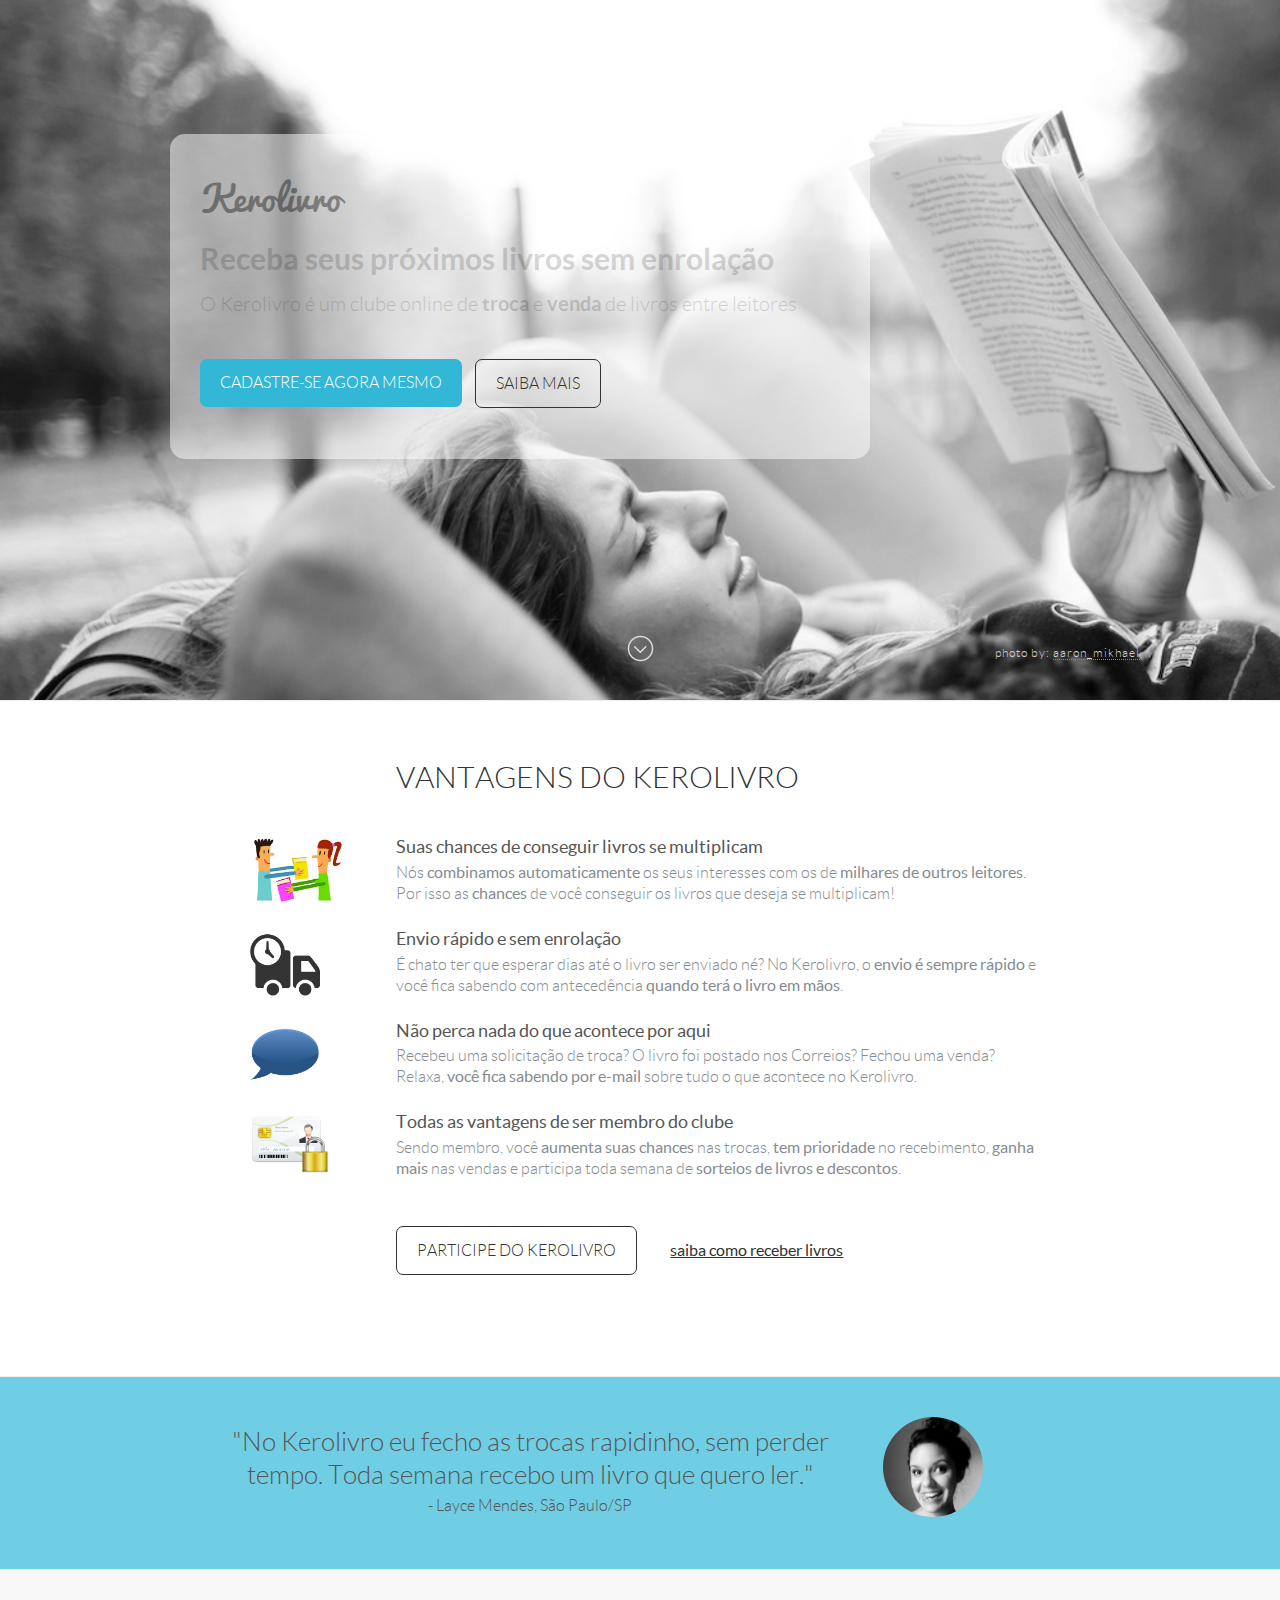
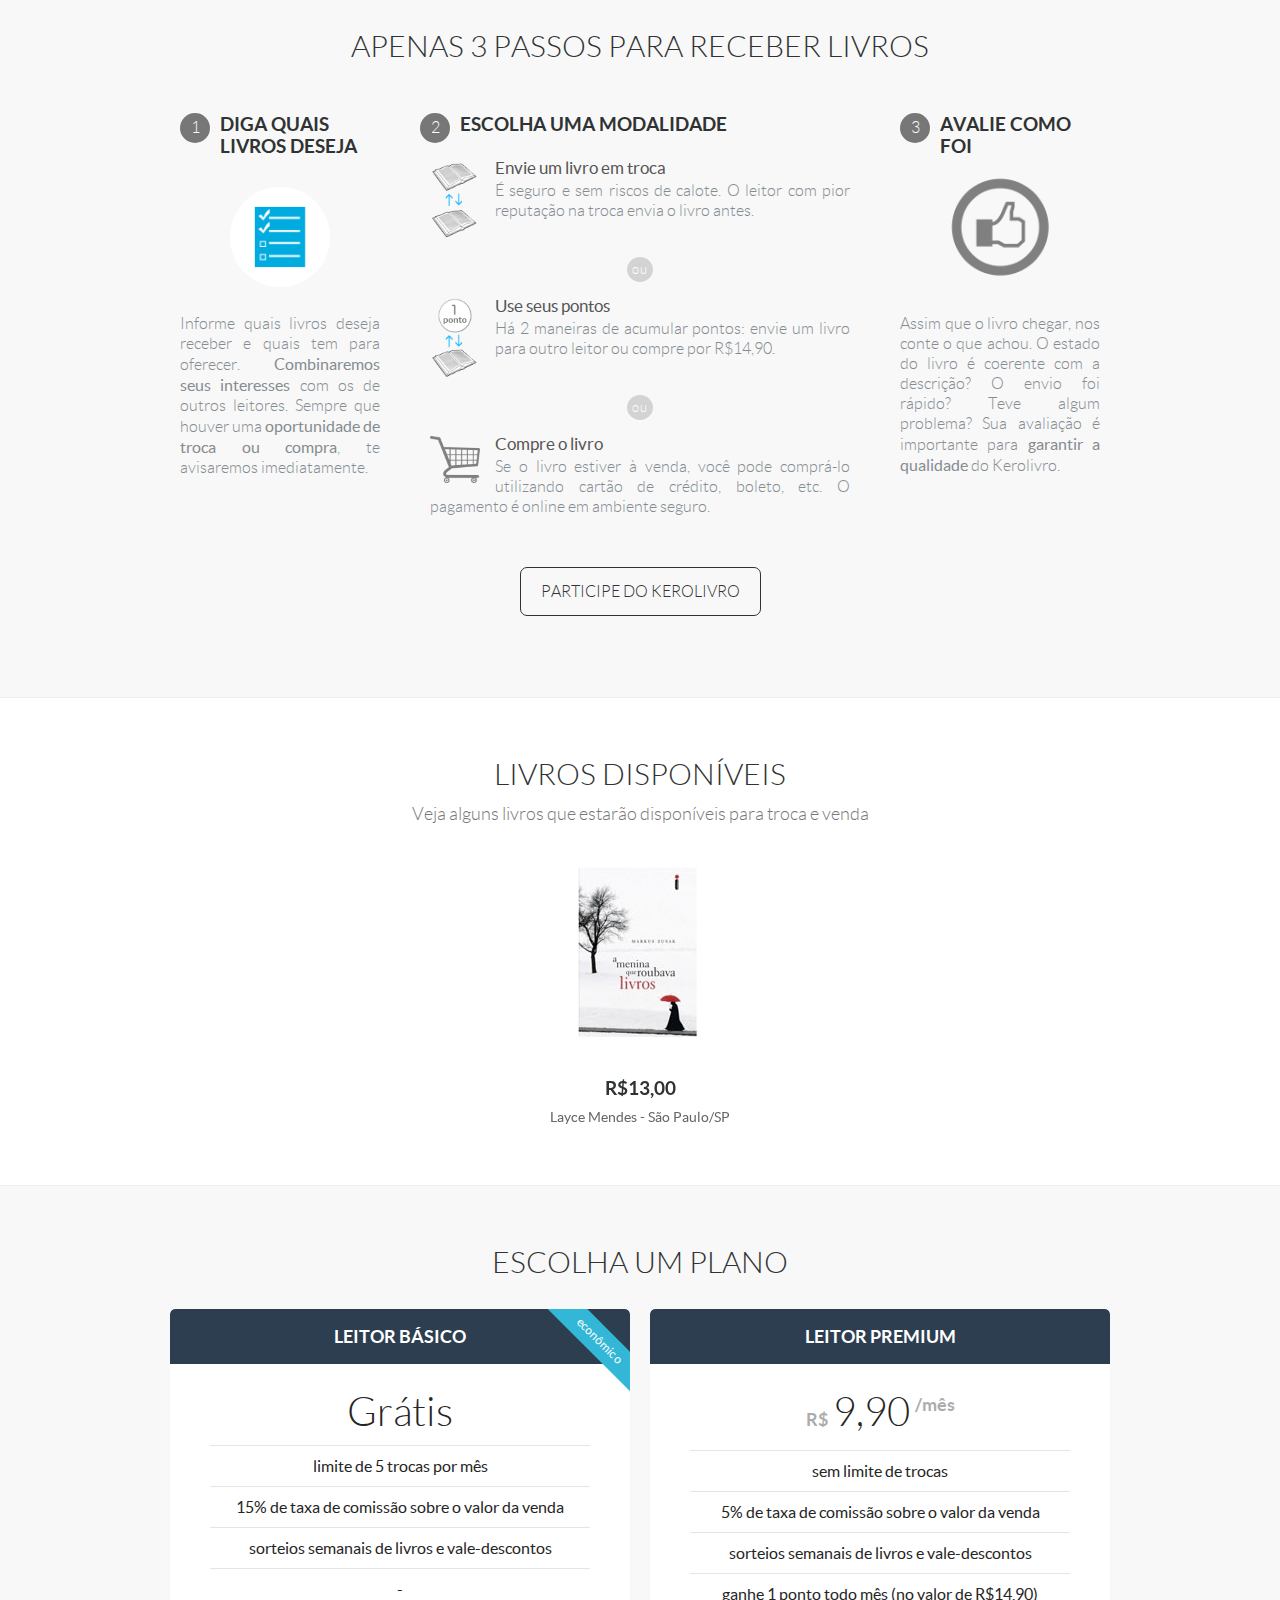
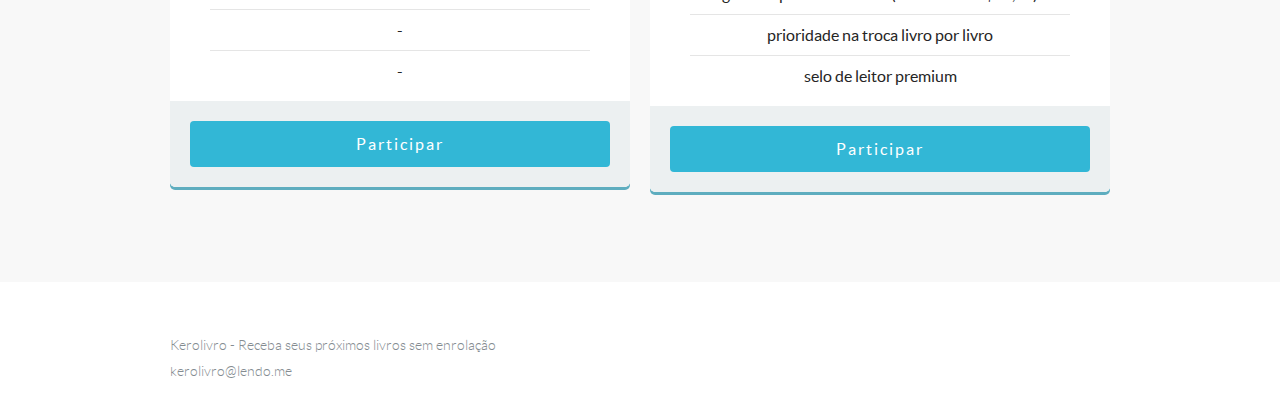
<file: index.html>
<!DOCTYPE html>
<!-- saved from url=(0037)http://www.baribal.be/appi/#container -->
<html lang="pt" itemscope="" itemtype="http://schema.org/Product"><!--<![endif]-->

    <head>
        <!-- Meta tags & title /-->
        <title>Kerolivro - Receba seus próximos livros sem enrolação</title>
        <meta http-equiv="Content-Type" content="text/html; charset=UTF-8">
        <meta charset="utf-8">
        <meta http-equiv="X-UA-Compatible" content="IE=edge,chrome=1">
        <meta name="description" content=".">
        <meta name="keywords" content="">
        <meta name="author" content="humans.txt">
        <meta name="viewport" content="width=device-width, initial-scale=1.0, maximum-scale=1">
        <meta property="og:image" content="http://kerolivro.lendo.me/image/fb-og-image.jpg"/>
        <meta property="og:image:type" content="image/jpeg">
        <meta property="og:image:width" content="545">
        <meta property="og:image:height" content="457">
        <meta property="og:description" content="O Kerolivro é um clube online de troca e venda de livros entre leitores. Cadastre-se já e receba os livros que quiser, quando quiser.">
        <meta property="og:locale" content="pt_BR">

        <!-- Favicon /-->
        <link rel="shortcut icon" href="image/favicon.png" type="image/x-icon"> <!-- Favicon /-->

        <!-- Stylesheets /-->
        <link rel="stylesheet" href="stylesheet/gumby.css">   <!-- Gumby Framework /-->
        <link rel="stylesheet" href="stylesheet/style.css">   <!-- Main stylesheet /-->
        <link rel="stylesheet" href="stylesheet/component.css"> <!-- Flexslider - Thumbs Icon /-->
        <link rel="stylesheet" href="stylesheet/dimmer.min.css">   <!-- Dimmer - Semantic UI /-->

        <script src="javascript/jquery.min.js"></script>
        <script id="twitter-wjs" src="javascript/widgets.js"></script>
        <script src="javascript/modernizr-2.6.2.min.js"></script>  <!-- Modernizr /-->
        <script src="javascript/dimmer.min.js" type="text/javascript"></script> <!-- Dimmer - Semantic UI -->
        <script type="application/javascript" src="javascript/jquery.ajaxchimp.js"></script>

        <!-- Start Mixpanel -->
        <script type="text/javascript">(function(e,b){if(!b.__SV){var a,f,i,g;window.mixpanel=b;b._i=[];b.init=function(a,e,d){function f(b,h){var a=h.split(".");2==a.length&&(b=b[a[0]],h=a[1]);b[h]=function(){b.push([h].concat(Array.prototype.slice.call(arguments,0)))}}var c=b;"undefined"!==typeof d?c=b[d]=[]:d="mixpanel";c.people=c.people||[];c.toString=function(b){var a="mixpanel";"mixpanel"!==d&&(a+="."+d);b||(a+=" (stub)");return a};c.people.toString=function(){return c.toString(1)+".people (stub)"};i="disable track track_pageview track_links track_forms register register_once alias unregister identify name_tag set_config people.set people.set_once people.increment people.append people.track_charge people.clear_charges people.delete_user".split(" ");
            for(g=0;g<i.length;g++)f(c,i[g]);b._i.push([a,e,d])};b.__SV=1.2;a=e.createElement("script");a.type="text/javascript";a.async=!0;a.src=("https:"===e.location.protocol?"https:":"http:")+'//cdn.mxpnl.com/libs/mixpanel-2.2.min.js';f=e.getElementsByTagName("script")[0];f.parentNode.insertBefore(a,f)}})(document,window.mixpanel||[]);
            mixpanel.init("c673c1d8ad22cead996324f8d053c80d");
        </script>
        <!-- End Mixpanel -->

        <!-- Start HeapAnalytics -->
        <script type="text/javascript">
            var heap=heap||[];heap.load=function(a){window._heapid=a;var b=document.createElement("script");b.type="text/javascript",b.async=!0,b.src=("https:"===document.location.protocol?"https:":"http:")+"//cdn.heapanalytics.com/js/heap.js";var c=document.getElementsByTagName("script")[0];c.parentNode.insertBefore(b,c);var d=function(a){return function(){heap.push([a].concat(Array.prototype.slice.call(arguments,0)))}},e=["identify","track"];for(var f=0;f<e.length;f++)heap[e[f]]=d(e[f])};
            heap.load("124514291");
        </script>
        <!-- End HeapAnalytics -->
    </head>

    <body>

        <!-- NAVIGATION ############################################### -->
		<!-- Mobile Menu -->
		<div class="mobile-menu">
			<section id="collapse" style="display: none;">
				<div class="row">
					<div class="mobile-menu-inner">
						<ul class="nav-mobile">
                    <li><a href="#vantagens" class="smooth-scroll">O Kerolivro</a></li>
                    <li><a href="#como-receber" class="smooth-scroll">Como receber livros</a></li>
                    <li><a href="#planos" class="smooth-scroll">Participar</a></li>
						</ul>
					</div>
				</div>
			</section>
			<a href="#" id="collapse-menu"><img src="image/menu.png" alt="MENU ICON"></a>
		</div>

		<!--  Desktop Menu -->
		<div class="cbp-af-header">
			<nav class="row">
				 <div id="logo">
                    <a href="#" style="font-family:'Pacifico'; font-size:32px;">
                        <!-- <img alt="Kerolivro" src="image/logotop.png"> -->
                        Kerolivro
                    </a>
                </div>
				<ul id="nav">
					<li><a href="#planos" class="smooth-scroll">Participar</a></li>
					<li><a href="#como-receber" class="smooth-scroll">Como receber livros</a></li>
					<li><a href="#vantagens" class="smooth-scroll">O Kerolivro</a></li>
				</ul>
			</nav>
		</div>
        <!-- END NAVIGATION ############################################### -->


        <!-- HEADER - VALUE PROPOSITION ############################################### -->
        <section id="header">

        	<div class="row text-right social-stuff">
        		<!--  Facebook Share Button-->
                <iframe src="like_button.html" style="width:200px; height:30px;" scrolling="no" frameborder="0" allowTransparency="true"></iframe>
        		<!-- Twitter Share Button -->
                <iframe  src="tweet_button.html" style="width: 120px; height: 30px;" scrolling="no" frameborder="0" allowtransparency="true">
                </iframe>
        	</div>

            <div class="row">
                <div class="nine columns">
                  	<!-- Logo -->
                  	<div class="fade1 logo">
                        <!-- <img src="image/logotop.png" alt="Logo"> -->
                        <h1>Kerolivro</h1>
                    </div>

                  	<!-- Value Proposition -->
                    <h2 class="fade2">
                        <strong>Receba seus próximos livros sem enrolação</strong>
            	        <div class="subheading">
                            O Kerolivro é um clube online de <strong>troca</strong> e <strong>venda</strong> de livros entre leitores
                            <br>
                        </div>
                    </h2>

                    <!-- Button-->
                    <div class="button-area">
                        <a id="btn-vp-to-planos" class="spinner_btn smooth-scroll" href="#planos">
                            <div class="default_state button2 blue">Cadastre-se agora mesmo</div>
                            <div class="hover_state button2 white">e garanta seu lugar</div>
                        </a>
                        <a id="btn-vp-to-vantagens" class="button smooth-scroll" href="#vantagens">
                            Saiba mais
                        </a>
                    </div>

                </div>
            </div>

            <div class="go-down desktop-only">
                    <a href="#vantagens" class="smooth-scroll">
                <div class="saiba-mais">
                        <img src="image/go-down.png" alt="saiba mais">
                </div>
                    </a>
            </div>
            <div class="photo-credits desktop-only">
                <p>photo by: <a href="http://www.flickr.com/photos/aaron_mikhael/" target="_blank">aaron_mikhael</a></p>
            </div>
        </section>
        <!-- END HEADER - VALUE PROPOSITION ############################################### -->


        <!-- BEGIN CONTAINER ############################################### -->
        <div id="container" class="container">

            <div id="vantagens" class="vantagens"></div> <!-- HERE IS THE DIV FOR SCROLLING EFFECT -->

            <!-- SECTION VANTAGENS ############################################### -->
            <section class="cbp-so-section vantagens">
                <div class="row">
                    <div class="one column"></div>
                    <div class="eleven columns">
                        <div class="row">
                            <div class="two columns"></div>
                            <div class="ten columns">
                                <h3>Vantagens do Kerolivro</h3>
                            </div>
                        </div>
                        <div class="clear"></div>
                        <div class="row">
                            <div class="two columns">
                                <img src="image/vantagens-chance.png" style="height:70px;">
                            </div>
                            <div class="nine columns lefted">
                                <ul>
                                    <li>
                                        <h5>Suas chances de conseguir livros se multiplicam</h5>
                                        <p>Nós <b>combinamos automaticamente</b> os seus interesses com os de <b>milhares de outros leitores</b>. Por isso as <b>chances</b> de você conseguir os livros que deseja se multiplicam!</p>
                                    </li>
                                </ul>
                            </div>
                        </div>
                        <div class="row">
                            <div class="two columns">
                                <img src="image/vantagens-envio.ico" style="height:70px;">
                            </div>
                            <div class="nine columns lefted">
                                <ul>
                                    <li>
                                        <h5>Envio rápido e sem enrolação</h5>
                                        <p>É chato ter que esperar dias até o livro ser enviado né? No Kerolivro, o <b>envio é sempre rápido</b> e você fica sabendo com antecedência <b>quando terá o livro em mãos</b>. </p>
                                    </li>
                                </ul>
                            </div>
                        </div>
                        <div class="row">
                            <div class="two columns">
                                <img src="image/vantagens-notificacao.png" style="height:70px;">
                            </div>
                            <div class="nine columns lefted">
                                <ul>
                                    <li>
                                        <h5>Não perca nada do que acontece por aqui</h5>
                                        <p>Recebeu uma solicitação de troca? O livro foi postado nos Correios? Fechou uma venda? Relaxa, <b>você fica sabendo por e-mail</b> sobre tudo o que acontece no Kerolivro.</p>
                                    </li>
                                </ul>
                            </div>
                        </div>
                        <div class="row last">
                            <div class="two columns">
                                <img src="image/vantagens-membro.png" style="height:80px; position:relative; top:-10px;">
                            </div>
                            <div class="nine columns lefted">
                                <ul>
                                    <li>
                                        <h5>Todas as vantagens de ser membro do clube</h5>
                                        <p>Sendo membro, você <b>aumenta suas chances</b> nas trocas, <b>tem prioridade</b> no recebimento, <b>ganha mais</b> nas vendas e participa toda semana de <b>sorteios de livros e descontos</b>.</p>
                                    </li>
                                </ul>
                            </div>
                        </div>
                        <div class="row">
                            <div class="two columns"></div>
                            <div class="eight columns lefted">
                                <a id="btn-vantagens-to-planos" class="button smooth-scroll" href="#planos">Participe do Kerolivro</a>
                                <a class="secondary-action smooth-scroll desktop-only" href="#como-receber"> saiba como receber livros</a>
                            </div>
                        </div>
                    </div>
                </div>
            </section>

<!--             <section class="cbp-so-section vantagens">
                <div class="row">
                    <div class="twelve columns centered">
                        <h3>O Kerolivro</h3>
                        <p class="lead">
                            O Kerolivro é um clube de troca e venda de livros usados entre leitores.
                            <br>
                            Veja algumas das vantagens que você só encontra aqui:
                        </p>

                        <div class="hi-icon-wrap hi-icon-effect-9 hi-icon-effect-9b">
                            <ul class="four_up tiles centered hi-icon-effect-9 hi-icon-effect-9b">
                                <li>
                                    <a class="hi-icon hi-icon-contract">Chances reais</a>
                                    <div class="clear"></div>
                                    <h4>Maior chance de conseguir livros</h4>
                                    <p>
                                        Nós combinamos os seus interesses com os de <b>milhares de outros leitores</b>. É tudo automático. Por isso as <b>chances</b> de você conseguir os livros que deseja <b>se multiplicam</b>!
                                    </p>
                                </li>
                                <li>
                                    <a class="hi-icon hi-icon-clock">Sem enrolação</a>
                                    <div class="clear"></div>
                                    <h4>Receba rápido e sem enrolação</h4>
                                    <p>
                                        É chato ter que esperar dias até o livro ser enviado né? No Kerolivro, o <b>envio é mais rápido</b> e você fica sabendo com antecedência <b>quando terá o livro em mãos</b>.
                                    </p>
                                </li>
                                <li>
                                    <a class="hi-icon hi-icon-mail">Notificações</a>
                                    <div class="clear"></div>
                                    <h4>Seja notificado sobre tudo</h4>
                                    <p>
                                        Recebeu uma solicitação de troca? O livro foi postado nos Correios? Fechou uma venda? Relaxa, <b>você fica sabendo por e-mail</b> sobre tudo o que acontece no Kerolivro.
                                    </p>
                                </li>
                                <li>
                                    <a class="hi-icon hi-icon-star">Clube</a>
                                    <div class="clear"></div>
                                    <h4>Todas as vantagens de um clube</h4>
                                    <p>
                                        Sendo membro, você <b>aumenta suas chances</b> nas trocas, <b>tem prioridade</b> no recebimento, <b>ganha mais dinheiro</b> nas vendas e participa automaticamente de <b>sorteios semanais de prêmios</b>.
                                    </p>
                                </li>
                            </ul>
                        </div>
                    </div>
                </div>
            </section> -->
            <!-- END SECTION VANTAGENS ############################################### -->


            <!-- LITTLE TEXT JOIN US SECTION ############################################### -->
            <section id="testimonial">
                <div class="row">
                    <div class="eleven columns centered">
                        <div class="nine columns">
                            <h2>"No Kerolivro eu fecho as trocas rapidinho, sem perder tempo. Toda semana recebo um livro que quero ler."</h2>
                            <p>- Layce Mendes, São Paulo/SP</p>
                        </div>
                        <div class="two columns">
                            <img src="image/testimonial-layce.jpg" />
                        </div>
                    </div>
                </div>
            </section>
            <!-- END LITTLE TEXT JOIN US SECTION ############################################### -->


            <!-- SECTION COMO CONSEGUIR ############################################### -->
            <section class="cbp-so-section como-receber" id="como-receber">
                <div class="row">
                    <div class="twelve columns centered">
                        <h3>Apenas 3 passos para receber livros</h3>
                        <!-- <p class="lead">É simples, são apenas 3 passos para receber um livro:</p> -->
                    </div>
                </div>
                <div class="row passos">
                    <div class="three columns">
                        <div class="header">
                            <div class="numero">1</div>
                            <h4>Diga quais livros deseja</h4>
                        </div>
                        <div class="content">
                            <img src="image/list.png" style="margin:10px 0;width:100px;">
                            <p>Informe quais livros deseja receber e quais tem para oferecer. <b>Combinaremos seus interesses</b> com os de outros leitores. Sempre que houver uma <b>oportunidade de troca ou compra</b>, te avisaremos imediatamente.</p>
                        </div>
                    </div>
                    <div class="six columns">
                        <div class="header">
                            <div class="numero">2</div>
                            <h4>Escolha uma modalidade</h4>
                        </div>
                        <div class="content modalidades">
                            <div class="row">
                                <!-- <p style="margin-top:10px;">Existem 3 formas de receber um livro:</p> -->
                                <img src="image/troca-livro.png" style="height: 80px; width: 50px">
                                <h5>Envie um livro em troca</h5>
                                <p>É seguro e sem riscos de calote. O leitor com pior reputação na troca envia o livro antes.</p>
                            </div>
                            <div class="row separador">
                                <a>ou</a>
                            </div>
                            <div class="row">
                                <img src="image/troca-ponto.png" style="height: 80px; width: 50px">
                                <h5>Use seus pontos</h5>
                                <p>Há 2 maneiras de acumular pontos: envie um livro para outro leitor ou compre por R$14,90.</p>
                            </div>
                            <div class="row separador">
                                <a>ou</a>
                            </div>
                            <div class="row">
                                <img src="image/compra.png" style="width: 50px">
                                <h5>Compre o livro</h5>
                                <p>Se o livro estiver à venda, você pode comprá-lo utilizando cartão de crédito, boleto, etc. O pagamento é online em ambiente seguro.</p>
                            </div>
                        </div>
                    </div>
                    <div class="three columns">
                        <div class="header">
                            <div class="numero">3</div>
                            <h4>Avalie como foi</h4>
                        </div>
                        <div class="content">
                            <img src="image/like.png" style="position: relative; top:-10px;">
                            <p>Assim que o livro chegar, nos conte o que achou. O estado do livro é coerente com a descrição? O envio foi rápido? Teve algum problema? Sua avaliação é importante para <b>garantir a qualidade</b> do Kerolivro.</p>
                        </div>
                    </div>
                </div>
                <div class="clear"></div>
                <div class="row">
                    <div class="twelve columns centered">
                        <a id="btn-como-receber-to-planos" class="button smooth-scroll" href="#planos">Participe do Kerolivro</a>
                    </div>
                </div>
            </section>
            <!-- END SECTION COMO CONSEGUIR ############################################### -->



            <!-- SECTION - MOCKUPS ############################################### -->
            <section id="mockup">
                <div class="row">
                    <div class="twelve columns centered">
                        <h3>Livros disponíveis</h3>
                        <p class="lead">Veja alguns livros que estarão disponíveis para troca e venda</p>

                        <div class="testblock">
                            <div class="testimg">
                                <div class="flexslider" id="slider1">
                                    <ul class="slides">
                                        <li class="flex-active-slide">
                                            <img src="image/covers/1.jpg" alt="">
                                        </li>
                                        <li>
                                            <img src="image/covers/2.jpg" alt="">
                                        </li>
                                        <li>
                                            <img src="image/covers/3.jpg" alt="">
                                        </li>
                                        <li>
                                            <img src="image/covers/4.jpg" alt="">
                                        </li>
                                        <li>
                                            <img src="image/covers/5.jpg" alt="">
                                        </li>
                                        <li>
                                            <img src="image/covers/6.jpg" alt="">
                                        </li>
                                        <li>
                                            <img src="image/covers/7.jpg" alt="">
                                        </li>
                                        <li>
                                            <img src="image/covers/8.jpg" alt="">
                                        </li>
                                        <li>
                                            <img src="image/covers/9.jpg" alt="">
                                        </li>
                                        <li>
                                            <img src="image/covers/10.jpg" alt="">
                                        </li>
                                        <li>
                                            <img src="image/covers/11.jpg" alt="">
                                        </li>
                                        <li>
                                            <img src="image/covers/12.jpg" alt="">
                                        </li>
                                        <li>
                                            <img src="image/covers/13.jpg" alt="">
                                        </li>
                                        <li>
                                            <img src="image/covers/14.jpg" alt="">
                                        </li>
                                    </ul>
                                </div>
                            </div>

                            <div class="testtext">
                                <div class="flexslider" id="slider2">

                                    <div class="flex-viewport">
                                        <ul class="slides">
                                            <li class="clone">
                                                <h4 class="testtitle">R$13,00</h4>
                                                <div class="testsub">Layce Mendes - São Paulo/SP</div>
                                            </li>
                                            <li>
                                                <h4 class="testtitle">troca ou R$12,00</h4>
                                                <div class="testsub">Maira Lima - Campinas/SP</div>
                                            </li>
                                            <li>
                                                <h4 class="testtitle">R$32,00</h4>
                                                <div class="testsub">Elaine Souza - Curitiba/PR</div>
                                            </li>
                                            <li>
                                                <h4 class="testtitle">troca</h4>
                                                <div class="testsub">Rodrigo Saito - Santos/SP</div>
                                            </li>
                                            <li>
                                                <h4 class="testtitle">troca ou R$12,00</h4>
                                                <div class="testsub">Adriana Alves - Niterói/RJ</div>
                                            </li>
                                            <li>
                                                <h4 class="testtitle">R$18,00</h4>
                                                <div class="testsub">Danillo Souza - Porto Alegre/RS</div>
                                            </li>
                                            <li>
                                                <h4 class="testtitle">troca</h4>
                                                <div class="testsub">Mauro Kobayashi - São Paulo/SP</div>
                                            </li>
                                            <li>
                                                <h4 class="testtitle">troca ou R$10,00</h4>
                                                <div class="testsub">Fabiana Ambrósio - Fortaleza/CE</div>
                                            </li>
                                            <li>
                                                <h4 class="testtitle">troca</h4>
                                                <div class="testsub">Daniel Fonseca - Belo Horizonte/MG</div>
                                            </li>
                                            <li>
                                                <h4 class="testtitle">troca ou R$15,00</h4>
                                                <div class="testsub">Gabriela Corrêa - Rio de Janeiro/RJ</div>
                                            </li>
                                            <li>
                                                <h4 class="testtitle">troca</h4>
                                                <div class="testsub">Tânia Cristina - Brasília/DF</div>
                                            </li>
                                            <li>
                                                <h4 class="testtitle">R$18,00</h4>
                                                <div class="testsub">Bruna Gomes - Maringá/PR</div>
                                            </li>
                                            <li>
                                                <h4 class="testtitle">troca</h4>
                                                <div class="testsub">William Miranda - Salvador/BA</div>
                                            </li>
                                            <li>
                                                <h4 class="testtitle">troca ou R$14,00</h4>
                                                <div class="testsub">Kely Nagipe - Belém/PA</div>
                                            </li>
                                        </ul>
                                    </div>
                                    <ul class="flex-direction-nav">
                                        <li>
                                            <a class="flex-prev" href="http://www.baribal.be/appi/#">Anterior</a>
                                        </li>
                                        <li>
                                            <a class="flex-next" href="http://www.baribal.be/appi/#">Próximo</a>
                                        </li>
                                    </ul>
                                </div>
                            </div>
                        </div>
                    </div> <!-- Columns end -->
                </div> <!-- Row end -->
            </section>
            <!-- END TESTIMONIALES SECTION ############################################### -->


            <!-- SECTION PLANOS ############################################### -->
            <section id="planos" class="cbp-so-section planos">
            	<div class="row">
                    <div class="twelve columns centered">
                        <h3>Escolha um plano</h3>
                    </div>
                </div>
                <div class="row">
            		<div class="six columns">
                        <div class="pricing_block">
                            <div class="best">econômico</div>
                            <div class="pricing_header">
                                <h4>Leitor básico</h4>
                            </div>
                            <div class="pricing">
                                <p class="price">
                                    <!-- <span class="currency">R$</span>4,90<span class="mothers">/mês</span> -->
                                    Grátis
                                </p>
                                <!-- <p class="price_sub">gratuito para conhecer</p> -->
                            </div>
                            <ul class="desc-prices">
                                <li>limite de 5 trocas por mês</li>
                                <li>15% de taxa de comissão sobre o valor da venda</li>
                                <li>sorteios semanais de livros e vale-descontos</li>
                                <li class="desktop-only">-</li>
                                <li class="desktop-only">-</li>
                                <li class="desktop-only">-</li>
                            </ul>
                            <div class="botton_list">
                                <a id="call-to-action-basico" class="btn btn-default botton_link">Participar</a>
                            </div>
                        </div>
                    </div>
                    <div class="six columns">
                        <div class="pricing_block">
                            <div class="pricing_header">
                                <h4>Leitor premium</h4>
                            </div>
                            <div class="pricing">
                                <p class="price">
                                    <span class="currency">R$</span>9,90<span class="mothers">/mês</span>
                                </p>
                                <!-- <p class="price_sub">é o preço de um hot-dog</p> -->
                            </div>
                            <ul class="desc-prices">
                                <li>sem limite de trocas</li>
                                <li>5% de taxa de comissão sobre o valor da venda</li>
                                <li>sorteios semanais de livros e vale-descontos</li>
                                <li>ganhe 1 ponto todo mês (no valor de R$14,90)</li>
                                <li>prioridade na troca livro por livro</li>
                                <li>selo de leitor premium</li>
                            </ul>
                            <div class="botton_list">
                                <a id="call-to-action-premium" class="btn btn-default botton_link">Participar</a>
                            </div>
                        </div>
                    </div>
                </div>

                <div class="ui page dimmer">
                    <div class="content">
                        <div class="row center" id="dimmer-subscription">
                            <div class="six columns centered">
                                <h2>
                                    Informe o seu e-mail para participar do Kerolivro
                                </h2>

                                <!-- Begin MailChimp Signup Form -->
                                <form id="mc-embedded-subscribe-form" class="call-to-action-form">
                                    <input type="email" id="mce-EMAIL" name="EMAIL" class="email" placeholder="Seu e-mail">
                                    <!-- do not remove this or risk form bot signups-->
                                    <div style="position: absolute; left: -5000px;">
                                        <input type="text" name="b_f57b68c75f9b145d89a30c396_45d8a9988c" value="">
                                    </div>
                                    <input type="submit" id="mc-embedded-subscribe" class="signup" value="Participar">
                                    <input type="hidden" id="chosen-plan" name="PLAN" value="">
                                </form>
                                <!-- End MailChimp Signup Form -->

                                <small class="no-spam">Nós não gostamos de spam, portanto não enviaremos e-mails sem sua permissão.</small>
                            </div>
                            <div class="close-dimmer">
                                <img src="image/button-close.png">
                            </div>
                        </div>
                        <div class="row center" id="dimmer-confirmation" style="display:none;">
                            <div class="six columns centered">
                                <h2>Enviamos um e-mail de confirmação para você.</h2>
                                <div class="clear"></div>
                                <p>O Kerolivro está saindo do forno! Assim que estivermos no ar, você receberá um convite em primeira-mão para começar receber os livros que quiser.</p>
                                <div class="clear"></div>
                                <!--  Facebook Share Button-->
                                <iframe src="like_button.html" style="width:200px; height:30px;" scrolling="no" frameborder="0" allowTransparency="true"></iframe>
                            </div>
                            <div class="close-dimmer">
                                <img src="image/button-close.png">
                            </div>
                        </div>
                    </div>
                </div>

            </section>
            <!-- END SECTION NOSSOS PLANOS ############################################### -->


            <!-- FOOTER SECTION ############################################### -->
            <section id="footer">
            	<div class="row">

            		<!-- Text from left -->
            		<div class="seven columns pull_left text-stuff">
            			<p>
                            <!-- Nós <img src="image/withlove.png" alt="With Love"> livros usados<br> -->
                            Kerolivro - Receba seus próximos livros sem enrolação
                            <br>
                            kerolivro@lendo.me
                        </p>
                    </div>

            		<!-- Footer Navigation -->
                    <div class="five columns text-right social-stuff">
                        <!--  Facebook Share Button-->
                        <iframe src="like_button.html" style="width:200px; height:30px;" scrolling="no" frameborder="0" allowTransparency="true"></iframe>
                        <!-- Twitter Share Button -->
                        <iframe  src="tweet_button.html" style="width: 120px; height: 30px;" scrolling="no" frameborder="0" allowtransparency="true">
                        </iframe>
                    </div>
            	</div>

            </section>
            <!-- END FOOTER SECTION ############################################### -->


        </div> <!-- end of container -->


          <!-- Grab Google CDN's jQuery, fall back to local if offline -->
          <script>window.jQuery || document.write('<script src="js/jquery-1.9.1.min.js"><\/script>')</script>
          <script src="javascript/main.js" type="text/javascript"></script> <!-- Main Javascript File -->
          <script src="javascript/plugins.js" type="text/javascript"></script> <!--Plugins File -->
          <script src="javascript/cbpScroller.js" type="text/javascript"></script> <!-- Scroll from left & right -->
          <script src="javascript/classie.js" type="text/javascript"></script> <!-- Scroll from left & right -->
          <script src="javascript/jquery.scrollto.js" type="text/javascript"></script> <!-- ScrollTo for Button -->
          <script src="javascript/jquery.parallax-1.1.3.js" type="text/javascript"></script> <!-- Parallax -->
          <script src="javascript/jquery.flexslider.js" type="text/javascript"></script> <!-- FlexSlider -->
          <script type="application/javascript" src="javascript/jquery.cookie.js"></script><!-- JQuery Cookie -->


        </body>
</html>
</file>
<file: stylesheet/gumby.css>
@charset "UTF-8";
/*
* Gumby Framework Version 2.0
* ---------------------------
* Follow @gumbycss on twitter and spread the love.
* We worked super hard on making this awesome and released it to the web.
* All we ask is you leave this intact. #gumbyisawesome
*
* http://www.gumbyframework.com/
*/
html, body, div, span, applet, object, iframe, h1, h2, h3, h4, h5, h6, p, blockquote, pre, a, abbr, acronym, address, big, cite, code, del, dfn, em, img, ins, kbd, q, s, samp, small, strike, strong, sub, sup, tt, var, b, u, i, center, dl, dt, dd, ol, ul, li, fieldset, form, label, legend, table, caption, tbody, tfoot, thead, tr, th, td, article, aside, canvas, details, embed, figure, figcaption, footer, header, hgroup, menu, nav, output, ruby, section, summary, time, mark, audio, video { margin: 0; padding: 0; border: 0; font: inherit; font-size: 100%; vertical-align: baseline; }

html { line-height: 1; }

ol, ul { list-style: none; }

table { border-collapse: collapse; border-spacing: 0; }

caption, th, td { text-align: left; font-weight: normal; vertical-align: middle; }

q, blockquote { quotes: none; }
q:before, q:after, blockquote:before, blockquote:after { content: ""; content: none; }

a img { border: none; }

article, aside, details, figcaption, figure, footer, header, hgroup, menu, nav, section, summary { display: block; }

* html { font-size: 100%; }

html { font-size: 16px; line-height: 1.625em; }

html * { -webkit-box-sizing: border-box; -moz-box-sizing: border-box; box-sizing: border-box; }

body { background: white; color: #555555; position: relative; }
@media only screen and (max-width: 767px) { body { -webkit-text-size-adjust: none; -ms-text-size-adjust: none; width: 100%; min-width: 0; } }

html, body { height: 100%; min-height: 100%;  }

.ie9 { font-family: "Open Sans"; }
.ie9 * { font-family: "Open Sans"; }

.hide { display: none; }

.hide.active, .show { display: block; }

.fixed { position: fixed; }
.fixed.pinned { position: absolute; }
@media only screen and (max-width: 768px) { .fixed { position: relative !important; top: auto !important; left: auto !important; } }

.unfixed { position: relative !important; top: auto !important; left: auto !important; }

.text-center { text-align: center; }

.text-left { text-align: left; }

.text-right { text-align: right; }

/*=================================================
 +++ LE GRID +++ A Responsive Grid -- Gumby defaults to a standard 960 grid, but you can change it to whatever you'd like.
 ==================================================*/
/*.container { padding: 0px $gutter-in-px;
}*/
.row { width: 100%; max-width: 940px; min-width: 320px; margin: 0 auto;  }
@media only screen and (max-width: 960px) { .row { padding: 0 20px; } }
.row .row { min-width: 0px; }
@media only screen and (max-width: 960px) { .row .row { padding: 0; } }

/* To fix the grid into a different size, set max-width to your desired width */
.column, .columns { margin-left: 2.12766%; float: left; min-height: 1px; -webkit-box-sizing: border-box; -moz-box-sizing: border-box; box-sizing: border-box; }

.column:first-child, .columns:first-child, .alpha { margin-left: 0px; }

.column.omega, .columns.omega { float: right; }

/* Column Classes */
.row .one.column { width: 6.38298%; }
.row .one.columns { width: 6.38298%; }
.row .two.columns { width: 14.89362%; }
.row .three.columns { width: 23.40426%; }
.row .four.columns { width: 31.91489%; }
.row .five.columns { width: 40.42553%; }
.row .six.columns { width: 48.93617%; }
.row .seven.columns { width: 57.44681%; }
.row .eight.columns { width: 65.95745%; }
.row .nine.columns { width: 74.46809%; }
.row .ten.columns { width: 82.97872%; }
.row .eleven.columns { width: 91.48936%; }
.row .twelve.columns { width: 100%; }

/* Push Classes */
.row .push_one { margin-left: 10.6383%; }
.row .push_one:first-child { margin-left: 8.51064%; }
.row .push_two { margin-left: 19.14894%; }
.row .push_two:first-child { margin-left: 17.02128%; }
.row .push_three { margin-left: 27.65957%; }
.row .push_three:first-child { margin-left: 25.53191%; }
.row .push_four { margin-left: 36.17021%; }
.row .push_four:first-child { margin-left: 34.04255%; }
.row .push_five { margin-left: 44.68085%; }
.row .push_five:first-child { margin-left: 42.55319%; }
.row .push_six { margin-left: 53.19149%; }
.row .push_six:first-child { margin-left: 51.06383%; }
.row .push_seven { margin-left: 61.70213%; }
.row .push_seven:first-child { margin-left: 59.57447%; }
.row .push_eight { margin-left: 70.21277%; }
.row .push_eight:first-child { margin-left: 68.08511%; }
.row .push_nine { margin-left: 78.7234%; }
.row .push_nine:first-child { margin-left: 76.59574%; }
.row .push_ten { margin-left: 87.23404%; }
.row .push_ten:first-child { margin-left: 85.10638%; }
.row .push_eleven { margin-left: 95.74468%; }
.row .push_eleven:first-child { margin-left: 93.61702%; }

/* Centered Classes */
.row .one.centered { margin-left: 46.80851%; }
.row .two.centered { margin-left: 42.55319%; }
.row .three.centered { margin-left: 38.29787%; }
.row .four.centered { margin-left: 34.04255%; }
.row .five.centered { margin-left: 29.78723%; }
.row .six.centered { margin-left: 25.53191%; }
.row .seven.centered { margin-left: 21.2766%; }
.row .eight.centered { margin-left: 17.02128%; }
.row .nine.centered { margin-left: 12.76596%; }
.row .ten.centered { margin-left: 8.51064%; }
.row .eleven.centered { margin-left: 4.25532%; }

/* Hybrid Grid Columns */
.sixteen.colgrid .row .one.column { width: 4.25532%; }
.sixteen.colgrid .row .one.columns { width: 4.25532%; }
.sixteen.colgrid .row .two.columns { width: 10.6383%; }
.sixteen.colgrid .row .three.columns { width: 17.02128%; }
.sixteen.colgrid .row .four.columns { width: 23.40426%; }
.sixteen.colgrid .row .five.columns { width: 29.78723%; }
.sixteen.colgrid .row .six.columns { width: 36.17021%; }
.sixteen.colgrid .row .seven.columns { width: 42.55319%; }
.sixteen.colgrid .row .eight.columns { width: 48.93617%; }
.sixteen.colgrid .row .nine.columns { width: 55.31915%; }
.sixteen.colgrid .row .ten.columns { width: 61.70213%; }
.sixteen.colgrid .row .eleven.columns { width: 68.08511%; }
.sixteen.colgrid .row .twelve.columns { width: 74.46809%; }
.sixteen.colgrid .row .thirteen.columns { width: 80.85106%; }
.sixteen.colgrid .row .fourteen.columns { width: 87.23404%; }
.sixteen.colgrid .row .fifteen.columns { width: 93.61702%; }
.sixteen.colgrid .row .sixteen.columns { width: 100%; }

/* Hybrid Push Classes */
.sixteen.colgrid .row .push_one { margin-left: 8.51064%; }
.sixteen.colgrid .row .push_one:first-child { margin-left: 6.38298%; }
.sixteen.colgrid .row .push_two { margin-left: 14.89362%; }
.sixteen.colgrid .row .push_two:first-child { margin-left: 12.76596%; }
.sixteen.colgrid .row .push_three { margin-left: 21.2766%; }
.sixteen.colgrid .row .push_three:first-child { margin-left: 19.14894%; }
.sixteen.colgrid .row .push_four { margin-left: 27.65957%; }
.sixteen.colgrid .row .push_four:first-child { margin-left: 25.53191%; }
.sixteen.colgrid .row .push_five { margin-left: 34.04255%; }
.sixteen.colgrid .row .push_five:first-child { margin-left: 31.91489%; }
.sixteen.colgrid .row .push_six { margin-left: 40.42553%; }
.sixteen.colgrid .row .push_six:first-child { margin-left: 38.29787%; }
.sixteen.colgrid .row .push_seven { margin-left: 46.80851%; }
.sixteen.colgrid .row .push_seven:first-child { margin-left: 44.68085%; }
.sixteen.colgrid .row .push_eight { margin-left: 53.19149%; }
.sixteen.colgrid .row .push_eight:first-child { margin-left: 51.06383%; }
.sixteen.colgrid .row .push_nine { margin-left: 59.57447%; }
.sixteen.colgrid .row .push_nine:first-child { margin-left: 57.44681%; }
.sixteen.colgrid .row .push_ten { margin-left: 65.95745%; }
.sixteen.colgrid .row .push_ten:first-child { margin-left: 63.82979%; }
.sixteen.colgrid .row .push_eleven { margin-left: 72.34043%; }
.sixteen.colgrid .row .push_eleven:first-child { margin-left: 70.21277%; }
.sixteen.colgrid .row .push_twelve { margin-left: 78.7234%; }
.sixteen.colgrid .row .push_twelve:first-child { margin-left: 76.59574%; }
.sixteen.colgrid .row .push_thirteen { margin-left: 85.10638%; }
.sixteen.colgrid .row .push_thirteen:first-child { margin-left: 82.97872%; }
.sixteen.colgrid .row .push_fourteen { margin-left: 91.48936%; }
.sixteen.colgrid .row .push_fourteen:first-child { margin-left: 89.3617%; }
.sixteen.colgrid .row .push_fifteen { margin-left: 97.87234%; }
.sixteen.colgrid .row .push_fifteen:first-child { margin-left: 95.74468%; }

/* Hybrid Centered Classes */
.sixteen.colgrid .row .one.centered { margin-left: 47.87234%; }
.sixteen.colgrid .row .two.centered { margin-left: 44.68085%; }
.sixteen.colgrid .row .three.centered { margin-left: 41.48936%; }
.sixteen.colgrid .row .four.centered { margin-left: 38.29787%; }
.sixteen.colgrid .row .five.centered { margin-left: 35.10638%; }
.sixteen.colgrid .row .six.centered { margin-left: 31.91489%; }
.sixteen.colgrid .row .seven.centered { margin-left: 28.7234%; }
.sixteen.colgrid .row .eight.centered { margin-left: 25.53191%; }
.sixteen.colgrid .row .nine.centered { margin-left: 22.34043%; }
.sixteen.colgrid .row .ten.centered { margin-left: 19.14894%; }
.sixteen.colgrid .row .eleven.centered { margin-left: 15.95745%; }
.sixteen.colgrid .row .twelve.centered { margin-left: 12.76596%; }
.sixteen.colgrid .row .thirteen.centered { margin-left: 9.57447%; }
.sixteen.colgrid .row .fourteen.centered { margin-left: 6.38298%; }
.sixteen.colgrid .row .fifteen.centered { margin-left: 3.19149%; }

.pull_right { float: right; }

.pull_left { float: left; }

img, object, embed { max-width: 100%; height: auto; }

img { -ms-interpolation-mode: bicubic; }

#map_canvas img, .map_canvas img { max-width: none !important; }

/* Tile Grid */
.tiles { display: block; overflow: hidden; }
.tiles > li { display: block; height: auto; float: left; padding-bottom: 0; }
.tiles.two_up { margin-left: -4%; }
.tiles.two_up > li { margin-left: 4%; width: 46%; }
.tiles.three_up, .tiles.four_up { margin-left: -2%; }
.tiles.three_up > li { margin-left: 2%; width: 31.3%; }
.tiles.four_up > li { margin-left: 2%; width: 23%; }
.tiles.five_up { margin-left: -1.5%; }
.tiles.five_up > li { margin-left: 1.5%; width: 18.5%; }

/* Nicolas Gallagher's micro clearfix */
.clearfix { *zoom: 1; }
.clearfix:before, .clearfix:after { content: ""; display: table; }
.clearfix:after { clear: both; }

.row { *zoom: 1; }
.row:before, .row:after { content: ""; display: table; }
.row:after { clear: both; }

.valign { display: table; width: 100%; }
.valign > div { display: table-cell; vertical-align: middle; }
.valign ​ > article { display: table-cell; vertical-align: middle; }

/* Mobile */
@media only screen and (max-width: 767px) { body { -webkit-text-size-adjust: none; -ms-text-size-adjust: none; width: 100%; min-width: 0; }
  .container { min-width: 0; margin-left: 0; margin-right: 0; }
  .row { width: 100%; min-width: 0; margin-left: 0; margin-right: 0; }
  .row .row .column, .row .row .columns { padding: 0; }
  .row .centered { margin-left: 0 !important; }
  .column, .columns { width: auto !important; float: none; margin-left: 0; margin-right: 0; }
  .column:last-child, .columns:last-child { margin-right: 0; float: none; }
  [class*="column"] + [class*="column"]:last-child { float: none; }
  [class*="column"]:before { display: table; }
  [class*="column"]:after { display: table; clear: both; }
  [class^="push_"], [class*="push_"] { margin-left: 0 !important; } }
.image { line-height: 0; margin-bottom: 20px; }
.image.circle { -webkit-border-radius: 50% !important; -moz-border-radius: 50% !important; -ms-border-radius: 50% !important; -o-border-radius: 50% !important; border-radius: 50% !important; overflow: hidden; width: auto; }
.image.rounded { overflow: hidden; -webkit-border-radius: 4px 4px; -moz-border-radius: 4px 4px; -ms-border-radius: 4px 4px; -o-border-radius: 4px 4px; border-radius: 4px 4px; }
.image.photo { border: 5px solid white; -webkit-box-shadow: 0 0 1px #555555; -moz-box-shadow: 0 0 1px #555555; box-shadow: 0 0 1px #555555; }
.image.photo.polaroid { padding-bottom: 50px; background: #fff; }

table { display: table; background-color: white; border-collapse: collapse; border-spacing: 0; margin-bottom: 20px; width: 100%; border: 1px solid #e5e5e5; }
table caption { text-align: center; font-size: 30px; padding: .75em; }
table thead th, table tbody td, table tr td { display: table-cell; padding: 10px; vertical-align: top; text-align: left; border-top: 1px solid #e5e5e5; }
table tr td, table tbody tr td { font-size: 16px; }
table tr td:first-child { font-weight: bold; }
table thead { background-color: #3085d6; color: #fff; }
table thead tr th { font-size: 16px; font-weight: bold; vertical-align: bottom; }
table.striped tr:nth-of-type(even), table table tr.stripe, table table tr.striped { background-color: #e5e5e5; }
table.rounded { border-radius: 4px; border-collapse: separate; }
table.rounded caption + thead tr:first-child th:first-child, table.rounded caption + tr td:first-child, table.rounded > thead tr:first-child th:first-child, table.rounded > thead tr:first-child td:first-child, table.rounded > tr:first-child td:first-child { border-top-left-radius: 4px; }
table.rounded caption + thead tr:first-child th:last-child, table.rounded caption + tr td:last-child, table.rounded > thead tr:first-child th:last-child, table.rounded > thead tr:first-child td:last-child, table.rounded > tr:first-child td:last-child { border-top-right-radius: 4px; }
table.rounded thead ~ tr:last-child td:last-child, table.rounded tbody tr:last-child td:last-child { border-bottom-right-radius: 4px; }
table.rounded thead ~ tr:last-child td:first-child, table.rounded tbody tr:last-child td:first-child { border-bottom-left-radius: 4px; }
table.rounded thead th, table.rounded thead td, table.rounded caption + tbody tr:first-child td, table.rounded > tbody:first-child tr:first-child td { border-top: 0; }
</file>
<file: stylesheet/style.css>
/*

	01. Key Frames & Font Face
	02. Generals Settings
	03. Header Section Settings
	04. Container Section Settings
	05. Testimonial Section Settings
	06. Join us Section Settings
	07. Sign In Section Settings
	08. Footer Section Settings
	09. Mobile Menu Settings
	10. Media Queries for Mobile Settings
	11. Media Queries for iPad/Tablet Settings

*/


/* 01. FONT FACE ================================================== */


@font-face {
    font-family: 'latoregular';
    src: url('fonts/lato-reg-webfont.eot');
    src: url('fonts/lato-reg-webfont.eot?#iefix') format('embedded-opentype'),
         url('fonts/lato-reg-webfont.woff') format('woff'),
         url('fonts/lato-reg-webfont.ttf') format('truetype'),
         url('fonts/lato-reg-webfont.svg#latoregular') format('svg');
    font-weight: normal;
    font-style: normal;

}

@font-face {
    font-family: 'latolight';
    src: url('fonts/lato-lig-webfont.eot');
    src: url('fonts/lato-lig-webfont.eot?#iefix') format('embedded-opentype'),
         url('fonts/lato-lig-webfont.woff') format('woff'),
         url('fonts/lato-lig-webfont.ttf') format('truetype'),
         url('fonts/lato-lig-webfont.svg#latolight') format('svg');
    font-weight: normal;
    font-style: normal;

}

@font-face {
    font-family: 'latobold';
    src: url('fonts/lato-bol-webfont.eot');
    src: url('fonts/lato-bol-webfont.eot?#iefix') format('embedded-opentype'),
         url('fonts/lato-bol-webfont.woff') format('woff'),
         url('fonts/lato-bol-webfont.ttf') format('truetype'),
         url('fonts/lato-bol-webfont.svg#latobold') format('svg');
    font-weight: normal;
    font-style: normal;
}

@font-face {
  font-family: 'Pacifico';
  font-style: normal;
  font-weight: 400;
  src: local('Pacifico'), local('Pacifico'), url(fonts/Pacifico.ttf) format('truetype');
}



/* 02. GENERALS SETTINGS ================================================== */



/* Selected text Color */

::-moz-selection{background:#70cee4;color:white}
::selection{background:#70cee4;color:white}


body, html {
	width:100%;
	height: 100%;
	min-height: 100%;
	background-color:#FFF;
	position:absolute;
	top:0px;
	left:0px;
	bottom:0px;
	font-family: 'latoregular', sans-serif; }

.centered {text-align: center;}
.lefted {text-align: : left;}
.righted {text-align:  right;}

.clear {padding: 10px 0;}

b { font-family: 'latoregular', sans-serif;}

strong { font-family: 'latobold', sans-serif; }

h1 {
  	font-family: 'latolight', sans-serif;
  	margin: 0.75em 0.75em 0.25em;
  	font-size:2.70em;}

h2 {
	font-size:30px;
	line-height: 1.3em;
  	font-family: 'latolight', sans-serif;
  	margin-top: 0.33em;}

h3 {
	color: #303333;
	font:30px 'latolight', sans-serif;
	text-transform: uppercase;
	padding-bottom: 10px;
	padding-top: 0px;}

h4 {
	color: #303333;
	font:1.2em 'latobold', sans-serif;
	text-transform: uppercase;}


span {
	color: #303333;
	font:1.5em 'latobold', sans-serif;
	opacity: 0.4;
	padding-top: 0px;}

/* Lead Text */

p.lead {
    color:#777;
    font-family: 'latolight';
    font-size:18px;
    margin: 0 !important;
}


/* Link */

a {
  	color: #303333;
  	text-decoration: none;}

a:hover {
	color: #34495e;}

/* Paragrah */

p {
	font-family: 'latolight', sans-serif;
	color: #858C91;}

p a {
	color:#303333;
	border-bottom: 1px dotted #888;
	-webkit-transition: all 0.5s ease-out;
  	-moz-transition: all 0.5s ease-out;
  	-o-transition: all 0.5s ease-out;
  	transition: all 0.5s ease-out;}

p a:hover {
	color:#111;}


/* Button */

.button {
  background-color: transparent;
  /*background-color: #777;*/
  border: 1px solid #333;
  border-radius: 7px;
  color: #333;
  /*color: #fff;*/
  font-family: 'latolight', sans-serif;
  text-transform: uppercase;
  padding:15px 20px;
  font-size: 16px;
  line-height: 90px;
  text-align: center;
}
.button:hover {
    background-color: #444;
    color: #fff;
	 -webkit-transition: all 0.2s ease-in-out;
    -moz-transition: all 0.2s ease-in-out;
    -ms-transition: all 0.2s ease-in-out;
    -o-transition: all 0.2s ease-in-out;
    transition: all 0.2s ease-in-out;}

/* Botão laranja */
.spinner_btn {
    vertical-align: top;
    margin-top: 20px;
    margin-right: 10px;
    display: inline-block;
    zoom: 1;
    *display: inline;
    position: relative;
    overflow: hidden;
    -webkit-transform: scale3d(1, 1, 1);
    -moz-transform: scale3d(1, 1, 1);
    -ms-transform: scale3d(1, 1, 1);
    transform: scale3d(1, 1, 1);
}

.spinner_btn .default_state, .spinner_btn .hover_state {
  -webkit-transition: all 0.2s ease-in-out;
  -moz-transition: all 0.2s ease-in-out;
  -ms-transition: all 0.2s ease-in-out;
  transition: all 0.2s ease-in-out; }

.spinner_btn .default_state {
  position: relative;
  z-index: 1; }

.spinner_btn .hover_state {
  position: absolute;
  z-index: 2;
  top: 100%;
  left: 0;
  right: 0;
  bottom: 0; }

.spinner_btn:hover .default_state {
  -webkit-transform: translate3d(0, -100%, 0);
  -moz-transform: translate3d(0, -100%, 0);
  -ms-transform: translate3d(0, -100%, 0);
  transform: translate3d(0, -100%, 0); }

.spinner_btn:hover .hover_state {
  top: 0; }


  .button2 {
    background: #F68620;
    border: 0;
    border-radius: 7px;
    color: white;
    cursor: pointer;
    display: inline-block;
    font-family: 'latolight', sans-serif;
    font-size: 16px;
    padding:11px 20px;
    text-align: center;
    text-transform: uppercase;
    width:100%;
    zoom: 1;
    *display: inline;
    box-sizing: border-box;
    -moz-box-sizing: border-box;
    -webkit-transition: background 0.1s ease-in-out;
    -moz-transition: background 0.1s ease-in-out;
    -ms-transition: background 0.1s ease-in-out;
    transition: background 0.1s ease-in-out;
}

.button2:hover {
  text-decoration: none;
  background: #F68620;
  color: white; }

.button2:active {
  background: #F68620; }

.button2.orange {
  background: #F68620; }

.button2.orange:hover {
  background: #F0b365; }

.button2.orange:active {
  background: #BF6819; }

.button2.blue {
  background: #32B7D6; }

.button2.white {
  background: white;
  color: #32B7D6; }

.button2.white:hover, .button2.white:active {
  background: white; }



/* FOR FADING : DON'T REMOVE IT */

.fade1,.fade2,.fade3{
    display:none;}


/* 03. HEADER SECTION ================================================== */


nav #logo {
	float:left;
	z-index: 99999;}

nav {
	z-index: 999;
	width: 100%;
	height: 80px;}


/* Some stylesheet reset */

#nav, #nav ul {
	list-style: none;
	margin: 0;
	padding: 0;}

/* The main navigation bar */

#nav {
	width: 100%; /* The menu will take the width of its container */}

#nav>li {
	float: right;
	position: relative;
	padding: 10px 0;}

/* The main navigation links */

#nav>li>a {
	/* Layout */
	display: block;
	padding: 0px 0px 0 30px;

	/* Typography */
	font-family: 'latolight', sans-serif;
	font-size: 16px;
	color: #999;
	text-decoration: none;

	/* Transitions */
	-webkit-transition: color .2s ease-in, border-top-color .2s ease-in;
	-ms-transition: color .2s ease-in, border-top-color .2s ease-in;
	-moz-transition: color .2s ease-in, border-top-color .2s ease-in;
	-o-transition: color .2s ease-in, border-top-color .2s ease-in;
	transition: color .2s ease-in, border-top-color .2s ease-in;}

/* The hover state of the links */

#nav li:hover a, #nav li .selected {
	color: #1f2325;}


/* Navigation Fixed */

.cbp-af-header {
	position: fixed;
	top: 0;
	left: 0;
	width: 100%;
	background: #FFF;
	z-index: 999999;
	height: 0px;
	border-bottom: 0px solid #e5e5e5;
	overflow: hidden;
	-webkit-transition: height 0.6s;
	-moz-transition: height 0.6s;
	transition: height 0.6s;}


/* FOR REDUCING THE HEIGHT OF THE NAVIGATION */

.cbp-af-header #logo {
	padding:25px 20px 0px 0px;
	width:110px;}

.cbp-af-header #nav a {
	line-height: 60px;}

.cbp-af-header.cbp-af-header-shrink #logo {
	padding:20px 20px 0px 0px;
	width:110px;}

/* Transitions and class for reduced height */

.cbp-af-header #logo,
.cbp-af-header #nav a {
	-webkit-transition: all 0.6s;
	-moz-transition: all 0.6s;
	transition: all 0.6s;}

.cbp-af-header.cbp-af-header-shrink {
	height: 70px;
	border-bottom: 1px solid #e5e5e5;}

.cbp-af-header.cbp-af-header-shrink #nav a {
	line-height: 50px;}


/* Header Generals  */

#header {
	width:100%;
	height:700px;
	color:#FFF;
  background:url('../image/bg/bg1.jpg')  #363f48 fixed;
  /*background:url('http://farm6.staticflickr.com/5066/5610268523_f7b862e9fd_b.jpg')  #363f48 fixed;*/
  /*background:url('http://farm6.staticflickr.com/5292/5545688048_6abe208e64_b.jpg')  #363f48 fixed;*/
  /*background:url('http://farm3.staticflickr.com/2323/1535030082_501e1c7ce4_b.jpg')  #363f48 fixed;*/
  z-index: 999998;
  position: relative;
  background-size: 100%;
}
#header .nine.columns {
	margin-top:5%;

  background-color: rgba(255,255,255,0.5);
  border-radius: 15px;
  padding: 30px;
}

#header .logo {
	width: 100%; }

#header h1 {
  color: #000;
  font-family: 'Pacifico';
  font-size: 35px;
  margin: 0;
  padding-top:20px;
}

#header h2 {
  color: #000;
	padding:20px 0;
  /*text-shadow: 0px 0px 10px #fff;*/
}

#header h2 .subheading {
    font-size: 20px;
    line-height: 30px;
    margin-top: 10px;
}

/* Social Share Button  */

.social-stuff {
	padding:30px 0 20px 0;
}


/* Section Vantagens  */
section.vantagens {
    background: #FFF;
    border-top:1px solid #EEE;
}
section.vantagens .row {
  margin-bottom: 10px;
}
section.vantagens .row.last {
  margin-bottom: 10px;
}

section.vantagens ul li {
  margin-bottom: 12px;
}
section.vantagens ul li h5 {
  font-size: 18px;
  /*text-transform: uppercase;*/
}
section.vantagens ul li p {
  margin-top: 2px;
  line-height: 20px;
}

a.secondary-action {
  margin-left: 30px;
  text-decoration: underline;
}

/* Section Como Receber Livros */
.como-receber {
    background-color: #F8f8f8;
    border-top:1px solid #EEE;
}
.como-receber .passos {
    margin-top: 30px;
}
.como-receber .header {
    padding: 10px;
}
.como-receber .header .numero {
    background-color: #777;
    border-radius: 50%;
    color: #fff;
    float: left;
    font-family: 'latolight', sans-serif;
    font-size: 16px;
    height: 30px;
    margin-right: 10px;
    padding: 2px;
    position: relative;
    text-align: center;
    vertical-align: middle;
    width: 30px;
}
.como-receber .content {
    padding: 10px;
    text-align: center;
}
.como-receber .content p {
    line-height: 20px;
    text-align: justify;
}
.como-receber .content img {
    width: 120px;
}
.como-receber .footer {
    text-align: center;
}
.como-receber .footer a {
    color: #70cee4;
    padding: 2px;
}
.como-receber .footer a:hover {
    text-decoration: underline;
}
.como-receber .content.modalidades {
    padding: 10px 20px;
    text-align: justify;
}
.content.modalidades p {
    margin: 0;
}
.content.modalidades img {
    float: left;
    margin: 0 15px 10px 0;
    position: relative;
    top: 5px;
}
.content.modalidades h5 {
    font-size: 17px;
}
.content.modalidades .separador {
    margin: 5px 0;
    padding: 5px;
    text-align: center;
}
.content.modalidades .separador a {
    background-color: lightgrey;
    border-radius: 50%;
    color: #fff;
    font-family: 'latolight', sans-serif;
    font-size: 13px;
    letter-spacing: 1px;
    padding: 5px;
    position: relative;
    text-align: center;
    vertical-align: middle;
}

/* Section Mockup */
#mockup {
    background: #FFF;
    border-top:1px solid #eee;
    padding:60px 0 10px 0;
    position: relative;
    z-index: 999;
}

/* Section Planos */
.planos {
	background: #F8f8f8;
	border-top:1px solid #EEE;
}

/* Container  */
.container {
	z-index: 99999; /* IMPORTANT */
	position: relative;
	background: #FFF;}


section.vantagens {
	overflow: hidden;
	z-index: 9999;
	position: relative;}


/* Clear floats of children */
.cbp-so-section:before,
.cbp-so-section:after {
	content: " ";
	display: table;
	padding:30px 0;}

.cbp-so-section p {
	margin-top: 10px;}

.cbp-so-section:after {
	clear: both;}

/* Sides */
.cbp-so-side {
	width: 100%;
	margin: 0;
	padding: 3em 2%;
	overflow: hidden;
	-webkit-backface-visibility: hidden;
	backface-visibility: hidden;
	-webkit-perspective: 1000;
	perspective: 1000;
	-webkit-transition: -webkit-transform 0.5s, opacity 0.5s;
	-moz-transition: -moz-transform 0.5s, opacity 0.5s;
	transition: transform 0.5s, opacity 0.5s;}

.cbp-so-side-video {
	width: 100%;
	margin: 0;
	padding: 2.5em 0%;
	z-index: 9999999;
	overflow: hidden;
	opacity: 0;
	-webkit-transition: -webkit-transform 0.5s, opacity 0.5s;
	-moz-transition: -moz-transform 0.5s, opacity 0.5s;
	transition: transform 0.5s, opacity 0.5s;}

.cbp-so-side-img {
	width: 100%;
	margin: 0;
	padding:0em 0% 0em 0%;
	overflow: hidden;
	opacity: 0;
	-webkit-transition: -webkit-transform 0.5s, opacity 0.5s;
	-moz-transition: -moz-transform 0.5s, opacity 0.5s;
	transition: transform 0.5s, opacity 0.5s;}


/* Clear floats of children */
.cbp-so-side:before,
.cbp-so-side:after {
	content: " ";
	display: table;}

.cbp-so-side:after {
	clear: both;}

.cbp-so-side-right {
	text-align: left;}

.cbp-so-side-left {
	text-align: left;}

.cbp-so-side-right img {
	float: left;}

.cbp-so-side-left img {
	float: right;}

/* Initial state (hidden or anything else) */
.cbp-so-init .cbp-so-side {
	opacity: 0;}

.cbp-so-init .cbp-so-side-left {
	-webkit-transform: translateX(-80px);
	-moz-transform: translateX(-80px);
	transform: translateX(-80px);}

.cbp-so-init .cbp-so-side-right {
	-webkit-transform: translateX(80px);
	-moz-transform: translateX(80px);
	transform: translateX(80px);}

/* Animated state */
/* add you final states (transition) or your effects (animations) for each side */
.cbp-so-section.cbp-so-animate .cbp-so-side-left,
.cbp-so-section.cbp-so-animate .cbp-so-side-right {
	-webkit-transform: translateX(0px);
	-moz-transform: translateX(0px);
	transform: translateX(0px);
	opacity: 1;}

.cbp-so-init .cbp-so-side-top {
	-webkit-transform: translateY(-80px);
	-moz-transform: translateY(-80px);
	transform: translateY(-80px);}

.cbp-so-section .cbp-so-animate .cbp-so-side-top {
	-webkit-transform: translateY(0px);
	-moz-transform: translateY(0px);
	transform: translateY(0px);
	opacity: 1;}


/* Download Button */

.download-button {float:left;}
.download-button img {padding-right: 5px;}



/* TESTIMONIAL TEXT SECTION ================================================== */

#testimonial {
    left: 0;
    padding: 40px 0;
    position: relative;
    width: 100%;
    z-index: 999;
    display: block;
    background: #70cee4;
    border-top:1px solid #eee;
}
#testimonial img {
    border-radius: 50%;
    height: 100px;
    width: 100px;
}
#testimonial p {
    color: #555555;
    font-size: 16px;
    margin-bottom: 10px;
}
#testimonial h2 {
    font-size: 26px;
}

#donation {
    left: 0;
    padding: 50px 0;
    /*position: relative;*/
    width: 100%;
    /*z-index: 999;*/
    display: block;
    background: #70cee4;
    border-top:1px solid #eee;

    /*position: fixed;*/
    /*bottom:130px;*/
    /*z-index: 9;*/
    width:100%;
}
#donation a {
    color: #fff;
    text-decoration: none;
}
#donation a:hover {
    color: #2c3e50;
}


/* 07. SIGN IN SECTION ================================================== */


/* Sign up General */

#signup {
	background: url('../image/bg/debut_dark.png');
	padding:50px 0 30px 0;
	position: fixed;
	bottom:130px;
	z-index: 9;
	width:100%;}

form {
	overflow: hidden;}

/* Mail Input Send */

#signup input {
	font-family: 'latolight', sans-serif;
	-moz-transition:all .3s ease-in-out;
	-ms-transition:all .3s ease-in-out;
	-o-transition:all .3s ease-in-out;
	-webkit-transition:all .3s ease-in-out;
	border-radius: 3px;
	border:none;
	margin-top:2px;
	color: #333;
	height:50px;
	resize: none;
	font-size:14px;
	letter-spacing:1px;
	padding: 9px 10px 8px;
	transition:all .3s ease-in-out;
	width:100%;}


/* Promise we do not spam */

#signup .spam {
	padding:21px 0 0 0;
	font-family: 'latolight', sans-serif;
	color: #BBB;}

/* Message if it's ok */

#signup .msg-ok {
	font-family: 'latolight', sans-serif;
	color: #FFF;}



/* 08. FOOTER SECTION ================================================== */


/* Footer General */

#footer {
	bottom: 0;
  left: 0;
  padding: 20px 0;
  /*position: fixed;*/
  width: 100%;
  font-size:14px;
  z-index: 1;
	background: #FFF;
}
#footer .text-stuff {
    padding-top: 30px;
}

/* The navigation bar on the left */
#navfirst {
	width: 100%; /* The menu will take the width of its container */}

#navfirst>li {
	float: right;
	position: relative;}

#navfirst>li>a {
	/* Layout */
	display: block;
	padding: 15px 0px 0 30px;

	/* Typography */
	font-family: 'latolight', sans-serif;
	font-size: 14px;
	color: #858C91;
	text-decoration: none;

	/* Transitions */
	-webkit-transition: color .2s ease-in, border-top-color .2s ease-in;
	-ms-transition: color .2s ease-in, border-top-color .2s ease-in;
	-moz-transition: color .2s ease-in, border-top-color .2s ease-in;
	-o-transition: color .2s ease-in, border-top-color .2s ease-in;
	transition: color .2s ease-in, border-top-color .2s ease-in;}

/* The hover state of the links */
#navfirst li:hover a, #navfirst li .selected {
	color: #333;}




/* 09. MOBILE MENU SETTINGS ================================================== */



/* Mobile Menu */

.mobile-menu {
	display:none;
	background: #222;
	width:100%;
	text-align: center;
	z-index: 99999999;
	position: absolute;
	top:0;}


.mobile-menu .row {
	background: #F1F1F1;
	padding-top:10px;
	padding-bottom: 20px;}


.mobile-menu-inner .nav-mobile li {
	color: #4D4C4C;
	display: block;
	width: 100%;
	cursor: pointer;
	margin-top: 2%;
	background-color: #fFF;
	padding: 6px 20px 5px;
	-webkit-transition: all 0.2s ease-in-out;
	-moz-transition: all 0.2s ease-in-out;
	-ms-transition: all 0.2s ease-in-out;
	-o-transition: all 0.2s ease-in-out;
	transition: all 0.2s ease-in-out;	}


.mobile-menu-inner .nav-mobile li:hover {
	background-color: #333;	}


.mobile-menu-inner .nav-mobile li:hover a {
	color: #fFF;	}


.mobile-menu-inner .nav-mobile li a {
	display: block;
	width:100%;
	color: #4D4C4C;
	text-transform:uppercase;
	-webkit-transition: all 0.2s ease-in-out;
	-moz-transition: all 0.2s ease-in-out;
	-ms-transition: all 0.2s ease-in-out;
	-o-transition: all 0.2s ease-in-out;
	transition: all 0.2s ease-in-out;	}


#collapse {
	display:none;}




/* 10. MEDIA QUERIES FOR MOBILE SETTINGS ================================================== */



/* Styling for mobile devices */

@media only screen
and (min-width : 320px)
and (max-width : 568px) {

	/* Display the mobile menu */

	.mobile-menu {display:block; position: relative;}

	.cbp-af-header {display: none;}

	#header {background:url('#') #fff; height:450px;}

	#header .logo {text-align: center;}

    #header h2 {color: #000; font-size: 20px; font-weight: bold; text-align: center;}

    #header h2 .subheading {color: #666; font-size: 15px; line-height: 20px; margin-top: 10px;}

    #header .button, .button2 {display: inline-block; line-height: 40px; font-size:14px; padding: 8px 10px; width: 100%;}
    #header .button {border: 1px solid #777; margin-top: 10px; }
    #header .button:hover {background-color: #777; color: #fff;}
    #header .button2:hover, #header .button2:active {border: 1px solid #70cee4;}

    #header .spinner_btn {display: inline-block; margin-left: 0px; width: 100%;}

  	section.vantagens .tiles.four_up > li {width:100%; padding-bottom: 20px;}

    .como-receber .content {margin-bottom: 20px;}

  	#testimonial, #donation {position: relative; bottom: auto;}
    #testimonial h2, #donation h2 {font-size: 20px; margin-bottom: 10px;}

    .call-to-action-form input {width:100% !important; display: block !important;}
    .call-to-action-form .signup {margin-top: 5px; margin-left: 0px !important;}
    .call-to-action-form .email {margin-top: 5px; margin-left: 0px !important;}

  	#signup {position: relative; bottom: auto;}

  	#footer {position: relative; bottom: auto;}

  	.social-stuff {display: none;}

  	.social {display:none;}

  	#footerSpacer {display: none;}

  	.download-button {text-align: center; float: inherit;  margin: 0 auto; }

	#header .twelve.columns { margin-top:40px; text-align: center;  }

	.cbp-so-side {text-align: center; padding: 4% 0;}

	.cbp-so-side img {text-align: center; opacity: 1;}

	.cbp-so-side-video, .cbp-so-side-img, .desktop-only {display: none; opacity: 1;}

	.cbp-so-side-left img { float: none; }

	h2 {font-size:1.5em}

	h3 {font-size:1.5em;}

	span {font-size:1.1em;}

	#slider-wrapper{display: none;}

	#signup form {overflow: hidden;}

	#signup input {border-radius: 0px; margin-bottom: 20px;}

	#signup .submit {width:100%;}

	#signup .spam {padding-top:20px;}

	#footer p {text-align: center; padding:10px 0;}

	#footer .social {text-align: center;}

}

/* 11. MEDIA QUERIES FOR TABLET SETTINGS ================================================== */

@media only screen
and (min-width : 768px)
and (max-width : 1024px) {


	/* Display the mobile menu */

	.mobile-menu {display:block; position: relative; }
	.cbp-af-header {display: none;}
  	#header {background:url('#') #222; height:500px;}
	#header .twelve.columns { margin-top:10%; text-align: center;  }
	#header h2 {font-size:2em}
	#header .button {font-size:16px;}
  	#testimonial, #donation {position: relative; bottom: auto;}
    #testimonial h2, #donation h2 {font-size: 24px; margin-bottom: 10px;}
  	#signup {position: relative; bottom: auto;}
  	#footer {position: relative; bottom: auto;}
  	.social {display:block;}
  	.social-stuff {display: none;}
  	#footerSpacer {display: none;}
	.cbp-so-side img {text-align: center; opacity: 1;}
	.cbp-so-side-video, .cbp-so-side-img {display: block; opacity: 1;}
	.cbp-so-section.cbp-so-animate .cbp-so-side-left,
    .cbp-so-section.cbp-so-animate .cbp-so-side-right {display: block; opacity: 1;}
	.cbp-so-side-left img { float: right; }
	.cbp-so-side h3 {font-size:1.5em;}
	.cbp-so-side-right { text-align: left;}
	.cbp-so-side-left {text-align: left;}
	#signup h2 {font-size:2em;}
	#signup form {overflow: hidden;}
	#signup input {border-radius: 0px;}
	#signup .submit {width:100%;}
	#signup .spam {padding-top:50px;}
	#footer p {text-align: left; padding:10px 0;}
	#footer .social {text-align: center;}
}



/* Go down text & Photo credits */

.go-down {
    /*background-color: rgba(0, 0, 0, 0.3);*/
    bottom: 0;
    cursor: pointer;
    height: 75px;
    left: 0;
    position: absolute;
    right: 0;
}
/*.go-down:hover {
    background-color: rgba(0, 0, 0, 0.5);
}*/
.go-down img {
    height: 27px;
    width: 27px;
}

.go-down .saiba-mais {
    bottom: 35px;
    left: 0;
    height: 30px;
    margin: auto;
    position: absolute;
    right: 0;
    text-align: center;
    text-shadow: 0px 0px 10px black, 1px 1px 1px black;

    transition: padding-top 0.15s ease-out;
    -webkit-transition: padding-top 0.15s ease-out;
    -moz-transition: padding-top 0.15s ease-out;
    -ms-transition: padding-top 0.15s ease-out;
}

.photo-credits {
  bottom: 50px;
  height: 10px;
  margin: auto;
  padding-right: 40px;
  position: absolute;
  right: 100px;
  text-align: right;
}
.photo-credits p {
  color: lightgrey;
  font-size: 12px;
  letter-spacing: 1px;
}
.photo-credits a {
  color: lightgrey;
}


/* Subscription Form */
.call-to-action-form {
  margin: 40px 0 20px;
}
.call-to-action-form input {
  border: none;
  border-radius: 4px;
  display: inline;
  height: 50px;
}
.call-to-action-form .email {
  color: #777;
  font-size: 15px;
  padding: 10px 15px;
  width: 300px;
}
.call-to-action-form .signup {
  background-color: #32B7D6;
  color: #fff;
  cursor: pointer;
  font-size: 20px;
  margin-left: 5px;
  width: 200px
}
.no-spam {
  font-size: 13px;
}

.close-dimmer img {
  cursor: pointer;
}


/* Pricing */
.pricing_block {
    text-align:center;
    background:#fff;
    border-radius:5px;
    box-shadow:0 3px 0 #5EADBF;
    margin:20px 0 30px 0;
    position:relative;
    overflow:hidden;
}
.pricing_block .pricing_header {
    background:#2c3e50;
    border-radius: 5px 5px 0 0;
    transition:background 0.4s ease-out 0s;
}
.pricing_block:hover .pricing_header {background:#44617f}
.pricing_block .best {
    background: #32B7D6;
    color: #FFFFFF;
    display: block;
    font-size: 12px;
    padding: 1px 4px;
    position: absolute;
    right: -32px;
    text-align: center;
    top: 18px;
    transform: rotate(45deg);
    -webkit-transform: rotate(45deg);
    -ms-transform: rotate(45deg);
    -o-transform: rotate(45deg);
    width: 125px;
}
.pricing {
    padding:25px 0 10px 0;
    transition:all 0.3s ease-out 0s;
}
.pricing  .price_sub {
    color: #252525;
    font-size:18px;
    font-weight:600;
    margin: 0 0 10px;
}
.pricing_block .botton_list {
    background:#ecf0f1;
    border-radius:0 0 5px 5px;
    margin-top: 10px;
    padding:20px 0;
}
.pricing_block .desc_block {margin-bottom:30px}
.pricing_block .desc_block, .prices-table .title_block {color:#fff}
.pricing_block .botton_link {
    background: #32B7D6;
    border: 0;
    border-radius: 4px;
    color: #fff;
    cursor: pointer;
    display: block;
    letter-spacing: 2px;
    margin: 0 20px;
    padding:10px 30px;
}
.pricing_block .botton_list .botton_link:hover {
    background: #53CEEB;
}


.pricing .price {font-size:40px; font-weight:300;  color:#252525}
.pricing_header h4 {color:#fff; font-weight:600; font-size:18px; line-height:25px; padding:15px 0; margin:0}
.price span.currency {
    font-size: 18px;
    left: -5px;
    position: relative;
}
.price span.mothers {
    font-size: 18px;
    font-weight:600;
    right: -5px;
    position: relative;
    top: -15px;
}
.desc-prices {
    padding:10px 40px 0 40px;
}
.desc-prices li {
    border-top:1px solid #e5e5e5;
    line-height:20px;
    padding:10px 0;
    color:#252525;
}

/*Facebook Like Button Plugin Bug Fix*/
.fb-like iframe{width:250px !important;height:200px !important;}
</file>
<file: stylesheet/component.css>
/* THUMBSNAIL ICON */


@font-face {
	font-family: 'ecoicon';
	src:url('fonts/ecoicon.eot');
	src:url('fonts/ecoicon.eot?#iefix') format('embedded-opentype'),
		url('fonts/ecoicon.woff') format('woff'),
		url('fonts/ecoicon.ttf') format('truetype'),
		url('fonts/ecoicon.svg#ecoicon') format('svg');
	font-weight: normal;
	font-style: normal;
}

.hi-icon-wrap {
	text-align: center;
	margin: 0 auto;
	padding: 2em 0 1em;
}

.hi-icon {
	display: inline-block;
	font-size: 0px;
	/*cursor: pointer;*/
	margin: 10px 0px;
	width: 120px;
	height: 120px;
	border-radius: 50%;
	text-align: center;
	position: relative;
	z-index: 1;
	color: #eee;
}

.hi-icon:after {
	pointer-events: none;
	position: absolute;
	width: 100%;
	height: 100%;
	border-radius: 50%;
	content: '';
	-webkit-box-sizing: content-box;
	-moz-box-sizing: content-box;
	box-sizing: content-box;
}

.hi-icon:before {
	font-family: 'ecoicon';
	speak: none;
	font-size: 60px;
	line-height: 120px;
	font-style: normal;
	font-weight: normal;
	font-variant: normal;
	text-transform: none;
	display: block;
	-webkit-font-smoothing: antialiased;
}

.hi-icon-mobile:before {
	content: "\e009";
}

.hi-icon-screen:before {
	content: "\e00a";
}

.hi-icon-earth:before {
	content: "\e002";
}

.hi-icon-support:before {
	content: "\e000";
}

.hi-icon-locked:before {
	content: "\e001";
}

.hi-icon-cog:before {
	content: "\e003";
}

.hi-icon-clock:before {
	content: "\e004";
}

.hi-icon-videos:before {
	content: "\e005";
}

.hi-icon-list:before {
	content: "\e006";
}

.hi-icon-refresh:before {
	content: "\e007";
}

.hi-icon-images:before {
	content: "\e008";
}

.hi-icon-pencil:before {
	content: "\e00b";
}

.hi-icon-link:before {
	content: "\e00c";
}

.hi-icon-mail:before {
	content: "\e00d";
}

.hi-icon-location:before {
	content: "\e00e";
}

.hi-icon-archive:before {
	content: "\e00f";
}

.hi-icon-chat:before {
	content: "\e010";
}

.hi-icon-bookmark:before {
	content: "\e011";
}

.hi-icon-user:before {
	content: "\e012";
}

.hi-icon-contract:before {
	content: "\e013";
}

.hi-icon-star:before {
	content: "\e014";
}

/* Effect 9 */
.hi-icon-effect-9 .hi-icon {
	-webkit-transition: box-shadow 0.2s;
	-moz-transition: box-shadow 0.2s;
	transition: box-shadow 0.2s;
}

.hi-icon-effect-9 .hi-icon:after {
	top: 0;
	left: 0;
	padding: 0;
	box-shadow: 0 0 0 3px #eee;
	-webkit-transition: -webkit-transform 0.2s, opacity 0.2s;
	-moz-transition: -moz-transform 0.2s, opacity 0.2s;
	transition: transform 0.2s, opacity 0.2s;
}

/* Effect 9a */
.no-touch .hi-icon-effect-9a .hi-icon:hover:after {
	-webkit-transform: scale(0.85);
	-moz-transform: scale(0.85);
	-ms-transform: scale(0.85);
	transform: scale(0.85);
	opacity: 0.5;
}

.no-touch .hi-icon-effect-9a .hi-icon:hover {
	box-shadow: 0 0 0 10px #eee;
	color: #333;
}

/* Effect 9b */
.no-touch .hi-icon-effect-9b .hi-icon:hover:after {
	-webkit-transform: scale(0.85);
	-moz-transform: scale(0.85);
	-ms-transform: scale(0.85);
	transform: scale(0.85);
}

.no-touch .hi-icon-effect-9b .hi-icon:hover {
	box-shadow: 0 0 0 5px #ddd;
	color: #70cee4;
}


/* SLIDER */


#slider-wrapper{
			width: 100%;
			height: 400px;
			margin: 0px auto;
			position: relative;
			margin-top: 20px;
			overflow: hidden;
			list-style: none;
		}

				#s1{
					padding: 6px;
					background: #333;
					position: absolute;
					left: 50%;
					bottom: 25px;
					margin-left: -36px;
					border-radius: 20px;
					opacity: 0.3;
					cursor: pointer;
					z-index: 999;
				}

				#s2{
					padding: 6px;
					background: #333;
					position: absolute;
					left: 50%;
					bottom: 25px;
					margin-left: -12px;
					border-radius: 20px;
					opacity: 0.3;
					cursor: pointer;
					z-index: 999;
				}

				#s3{
					padding: 6px;
					background: #333;
					position: absolute;
					left: 50%;
					bottom: 25px;
					margin-left: 12px;
					border-radius: 20px;
					opacity: 0.3;
					cursor: pointer;
					z-index: 999;
				}

				#s4{
					padding: 6px;
					background: #333;
					position: absolute;
					left: 50%;
					bottom: 25px;
					margin-left: 36px;
					border-radius: 20px;
					opacity: 0.3;
					cursor: pointer;
					z-index: 999;
				}

				#s1:hover, #s2:hover, #s3:hover, #s4:hover{ opacity: 1;}

			.inner-wrapper{
				width: 100%;
				height: 100%;
				position: absolute;
				top: 0;
				left: 0;
				margin-bottom: 0px;
				overflow: hidden;
			}
				.control{ display: none;}

				#Slide1:checked ~ .overflow-wrapper{ margin-left: 0%; }
				#Slide2:checked ~ .overflow-wrapper{ margin-left: -100%; }
				#Slide3:checked ~ .overflow-wrapper{ margin-left: -200%; }
				#Slide4:checked ~ .overflow-wrapper{ margin-left: -300%; }

				#Slide1:checked + #s1 { opacity: 1; }
				#Slide2:checked + #s2 { opacity: 1; }
				#Slide3:checked + #s3 { opacity: 1; }
				#Slide4:checked + #s4 { opacity: 1; }

			.overflow-wrapper{
				width: 400%;
				height: 100%;
				position: absolute;
				top: 0;
				left: 0;
				overflow-y: hidden;
				z-index: 1;
				-webkit-transition: all 0.3s ease-in-out;
				-moz-transition: all 0.3s ease-in-out;
				-o-transition: all 0.3s ease-in-out;
				transition: all 0.3s ease-in-out;
			}

				.slide img{
					width: 25%;
					float: left;
				}




/* FLEXSLIDER = TESTIMONIALS */



.testimg{
	height:170px;
	margin:40px auto;
	overflow:hidden;
	width:125px;
}

.testtext{
	margin-top:40px;
}

.testtitle{
	text-align:center;
	text-transform:uppercase;
}

.testsub{
	text-align:center;
	margin:5px 0;
	color:#666;
	font-size:14px;
}

.testtextblock{
	text-align:center;
	line-height:21px;
	font-family: 'latolight', sans-serif;
}

.testblock{
	position:relative;
}

.flexslider .slides img{
	/*behavior: url(css/PIE.htc);*/
}

css3-container{
	z-index:1!important;
}

/* end testimonial block */

.flex-direction-nav a {width: 35px; height: 52px; margin: -20px 20px 0; display: block; background: url('../image/mediumarrows.png') no-repeat 0 0; position: absolute; top: 50%; z-index: 9999999; cursor: pointer; text-indent: -9999px; opacity: 0; -webkit-transition: all .3s ease;transition: all .3s ease; -moz-transition: all .3s ease;}
.flex-direction-nav .flex-next {background-position: -56px 0; right: -36px }
.flex-direction-nav .flex-prev {background-position: -3px -1px; left: -36px;}
.flexslider:hover .flex-next {opacity: 0.8; right: 5px;}
.flexslider:hover .flex-prev {opacity: 0.8; left: 5px;}

.testblock:hover .flex-next {opacity: 0.8; right: 5px;}
.testblock:hover .flex-prev {opacity: 0.8; left: 5px;}

@media (max-width: 767px) {
	body{
		padding-left:0px;
		padding-right:0px;
	}

	.paddingcnt{
		padding:0 20px;
	}

	.testimonialblock h1 {
	padding-bottom: 45px;
	padding-top:25px;
	}

	.testimonialblock {
		padding-bottom: 60px;
	}

	.bottompad {
		line-height: 65px;
	}

.flex-direction-nav .flex-next {background-position: -56px 0; right: 0px }
.flex-direction-nav .flex-prev {background-position: -3px -1px; left: 0px;}
.flexslider:hover .flex-next {opacity: 0.8; right: 0px;}
.flexslider:hover .flex-prev {opacity: 0.8; left: 5px;}

.testblock:hover .flex-next {opacity: 0.8; right: 0px;}
.testblock:hover .flex-prev {opacity: 0.8; left: 0px;}
}

@media (min-width: 481px) and (max-width: 767px) {
	.flex-direction-nav a { top: 45%;}
}

@media (max-width: 480px) {
	.flex-direction-nav a { top: 40%;}
}



/*
 * jQuery FlexSlider v2.0
 * http://www.woothemes.com/flexslider/
 *
 * Copyright 2012 WooThemes
 * Free to use under the GPLv2 license.
 * http://www.gnu.org/licenses/gpl-2.0.html
 *
 * Contributing author: Tyler Smith (@mbmufffin)
 */


/* Browser Resets */
.flex-container a:active,
.flexslider a:active,
.flex-container a:focus,
.flexslider a:focus  {outline: none;}
.slides,
.flex-control-nav,
.flex-direction-nav {margin: 0; padding: 0; list-style: none;}

/* FlexSlider Necessary Styles
*********************************/
.flexslider {margin: 0; padding: 0;}
.flexslider .slides > li {display: none; -webkit-backface-visibility: hidden;} /* Hide the slides before the JS is loaded. Avoids image jumping */
.flexslider .slides img {display: block; border-radius:2%}
.flex-pauseplay span {text-transform: capitalize;}

/* Clearfix for the .slides element */
.slides:after {content: "."; display: block; clear: both; visibility: hidden; line-height: 0; height: 0;}
html[xmlns] .slides {display: block;}
* html .slides {height: 1%;}

/* No JavaScript Fallback */
/* If you are not using another script, such as Modernizr, make sure you
 * include js that eliminates this class on page load */
.no-js .slides > li:first-child {display: block;}


/* FlexSlider Default Theme
*********************************/
.flexslider {margin: 0 0 40px; zoom: 1;}
.flex-viewport {max-height: 2000px; -webkit-transition: all 1s ease; -moz-transition: all 1s ease; transition: all 1s ease; -webkit-transition: all 1s ease; transition: all 1s ease;}
.loading .flex-viewport {max-height: 300px;}
.flexslider .slides {zoom: 1;}

.carousel li {margin-right: 5px}
</file>
<file: stylesheet/dimmer.min.css>
/*
* # Semantic UI
* Version: 0.14.0
* http://github.com/jlukic/semantic-ui
*
*
* Copyright 2014 Contributors
* Released under the MIT license
* http://opensource.org/licenses/MIT
*
* Released: 03/14/2014
*/

.ui.dimmable{position:relative}.ui.dimmer{display:none;position:absolute;top:0!important;left:0!important;width:0;height:0;text-align:center;vertical-align:middle;background-color:rgba(0,0,0,.85);opacity:0;line-height:1;-webkit-animation-fill-mode:both;animation-fill-mode:both;-webkit-animation-duration:.5s;animation-duration:.5s;-webkit-transition:background-color .5s linear;transition:background-color .5s linear;-webkit-user-select:none;-moz-user-select:none;-ms-user-select:none;user-select:none;-webkit-box-sizing:border-box;-moz-box-sizing:border-box;box-sizing:border-box;z-index:1000}.ui.dimmer>.content{width:100%;height:100%;display:table;-webkit-user-select:text;-moz-user-select:text;-ms-user-select:text;user-select:text}.ui.dimmer>.content>div{display:table-cell;vertical-align:middle;color:#FFF}.ui.segment>.ui.dimmer{border-radius:5px}.ui.horizontal.segment>.ui.dimmer,.ui.vertical.segment>.ui.dimmer{border-radius:5px}.ui.dimmed.dimmable:not(body){overflow:hidden}.ui.dimmed.dimmable>.ui.animating.dimmer,.ui.dimmed.dimmable>.ui.visible.dimmer,.ui.active.dimmer{display:block;width:100%;height:100%;opacity:1}.ui.disabled.dimmer{width:0!important;height:0!important}.ui.page.dimmer{position:fixed;-webkit-transform-style:preserve-3d;-ms-transform-style:preserve-3d;transform-style:preserve-3d;-webkit-perspective:2000px;-ms-perspective:2000px;perspective:2000px;-webkit-transform-origin:center center;-ms-transform-origin:center center;transform-origin:center center}.ui.scrolling.dimmable>.dimmer,.ui.scrolling.page.dimmer{position:absolute}.ui.dimmer>.top.aligned.content>*{vertical-align:top}.ui.dimmer>.bottom.aligned.content>*{vertical-align:bottom}.ui.inverted.dimmer{background-color:rgba(255,255,255,.85)}.ui.inverted.dimmer>.content>*{color:rgba(0,0,0,.8)}.ui.simple.dimmer{display:block;overflow:hidden;opacity:1;z-index:-100;background-color:rgba(0,0,0,0)}.ui.dimmed.dimmable>.ui.simple.dimmer{overflow:visible;opacity:1;width:100%;height:100%;background-color:rgba(0,0,0,.85);z-index:1}.ui.simple.inverted.dimmer{background-color:rgba(255,255,255,0)}.ui.dimmed.dimmable>.ui.simple.inverted.dimmer{background-color:rgba(255,255,255,.85)}
</file>
